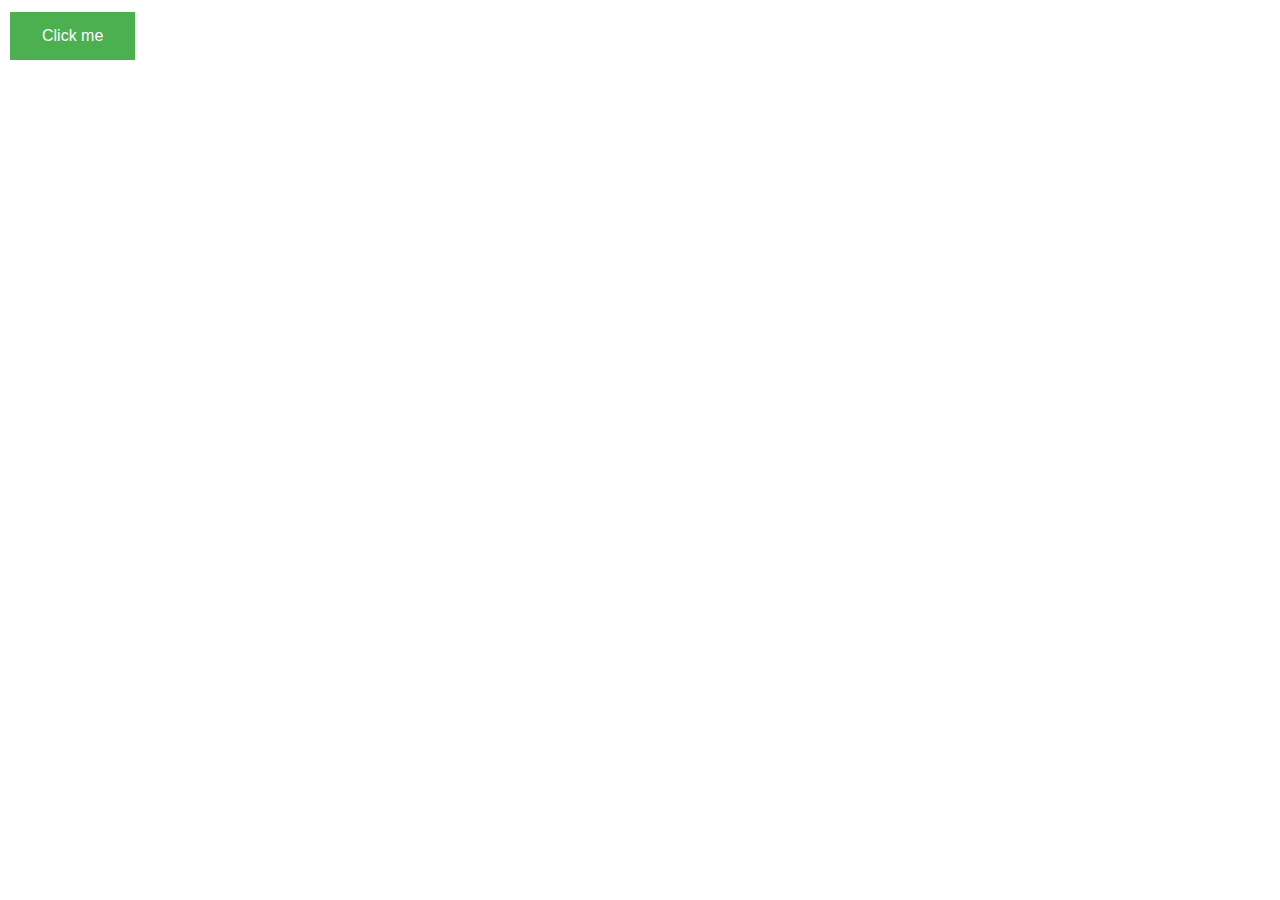
<file: index.html>
<!DOCTYPE html>
<html lang="en">

<head>
    <meta charset="UTF-8">
    <meta name="viewport" content="width=device-width, initial-scale=1.0">
    <link rel="stylesheet" href="MyCss.css">
    <title>First Step</title>
</head>

<body>
    <button onclick="showMessage()">Click me</button>
    <script>
        function showMessage() {
            alert("Hello, welcome to my website!");
        }
    </script>


</body>

</html>
</file>
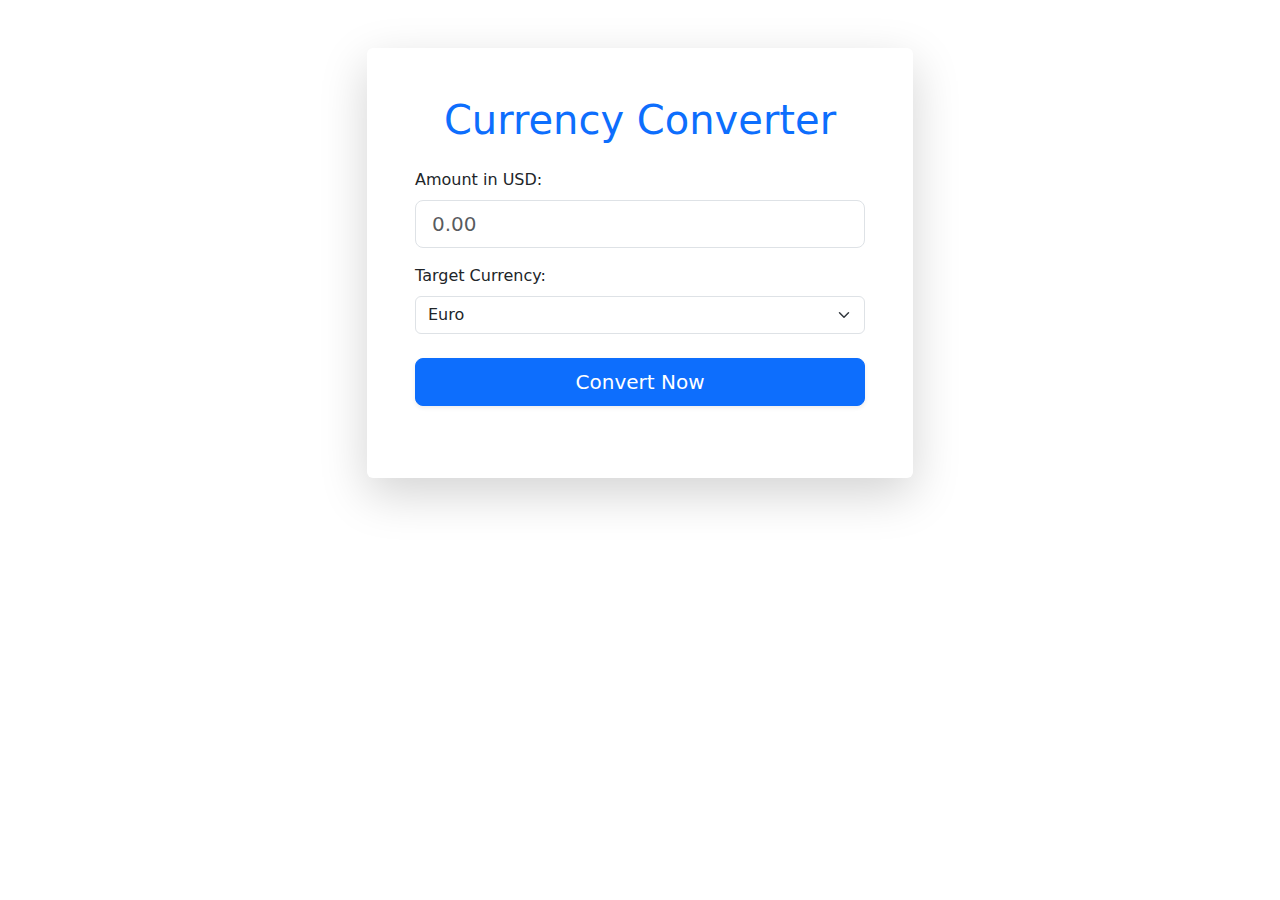
<file: bootStrap.html>
<!DOCTYPE html>
<html lang="en">

<head>
    <meta charset="UTF-8">
    <meta name="viewport" content="width=device-width, initial-scale=1.0">
    <link href="https://cdn.jsdelivr.net/npm/bootstrap@5.3.0/dist/css/bootstrap.min.css" rel="stylesheet">
    <title>Document</title>
</head>

<body>
    <div class="container mt-5">
        <div class="row justify-content-center">
            <div class="col-md-6">
                <div class="card shadow-lg border-0">
                    <div class="card-body p-5">
                        <h1 class="text-center mb-4 text-primary">Currency Converter</h1>

                        <div class="mb-3">
                            <label class="form-label">Amount in USD:</label>
                            <input type="number" id="amount" class="form-control form-control-lg" placeholder="0.00">
                        </div>

                        <div class="mb-4">
                            <label class="form-label">Target Currency:</label>
                            <select id="target-currency" class="form-select">
                                <option value="EUR">Euro</option>
                                <option value="AED">United Arab Emirates Dirham</option>
                                <option value="ILS">New Israeli Shekel</option>
                                <option value="GBP">British Pound</option>
                                <option value="JPY">Japanese Yen</option>
                                <option value="CAD">Canadian Dollar</option>
                                <option value="AUD">Australian Dollar</option>
                                <option value="CHF">Swiss Franc</option>
                                <option value="CNY">Chinese Yuan</option>
                                <option value="INR">Indian Rupee</option>
                                <option value="MXN">Mexican Peso</option>
                                <option value="BRL">Brazilian Real</option>
                                <option value="ZAR">South African Rand</option>
                                <option value="RUB">Russian Ruble</option>
                                <option value="TRY">Turkish Lira</option>
                                <option value="KRW">South Korean Won</option>
                                <option value="SGD">Singapore Dollar</option>
                                <option value="NZD">New Zealand Dollar</option>
                                <option value="HKD">Hong Kong Dollar</option>
                                <option value="SAR">Saudi Riyal</option>
                            </select>
                        </div>

                        <button class="btn btn-primary btn-lg w-100 shadow-sm" onclick="showMessage()">Convert
                            Now</button>

                        <div id="result-box" class="mt-4 text-center h4 text-success"></div>
                    </div>
                </div>
            </div>
        </div>
    </div>
    <script>
        async function showMessage() {
            const amount = document.getElementById('amount').value;
            const targetCurrency = document.getElementById('target-currency').value;
            const resultBox = document.getElementById('result-box');

            if (amount === "" || amount <= 0) {
                resultBox.innerHTML = " Please enter a valid amount.";
                return;
            }

            resultBox.innerHTML = "Converting...";

            try {
                const response = await fetch('https://api.exchangerate-api.com/v4/latest/USD');
                const data = await response.json();


                const rate = data.rates[targetCurrency];

                const result = (amount * rate).toFixed(2);

                resultBox.innerHTML = `<h3> ${amount} USD = ${result} ${targetCurrency}</h3>`;

            } catch (error) {
                console.error("Error:", error);
                resultBox.innerHTML = " Network error. Try again.";
            }
        }
    </script>
</body>

</html>
</file>
<file: MyCss.css>
button {
    background-color: #4CAF50;
    border: none;
    color: white;
    padding: 15px 32px;
    text-align: center;
    text-decoration: none;
    display: inline-block;
    font-size: 16px;
    margin: 4px 2px;
    cursor: pointer;
}
</file>
